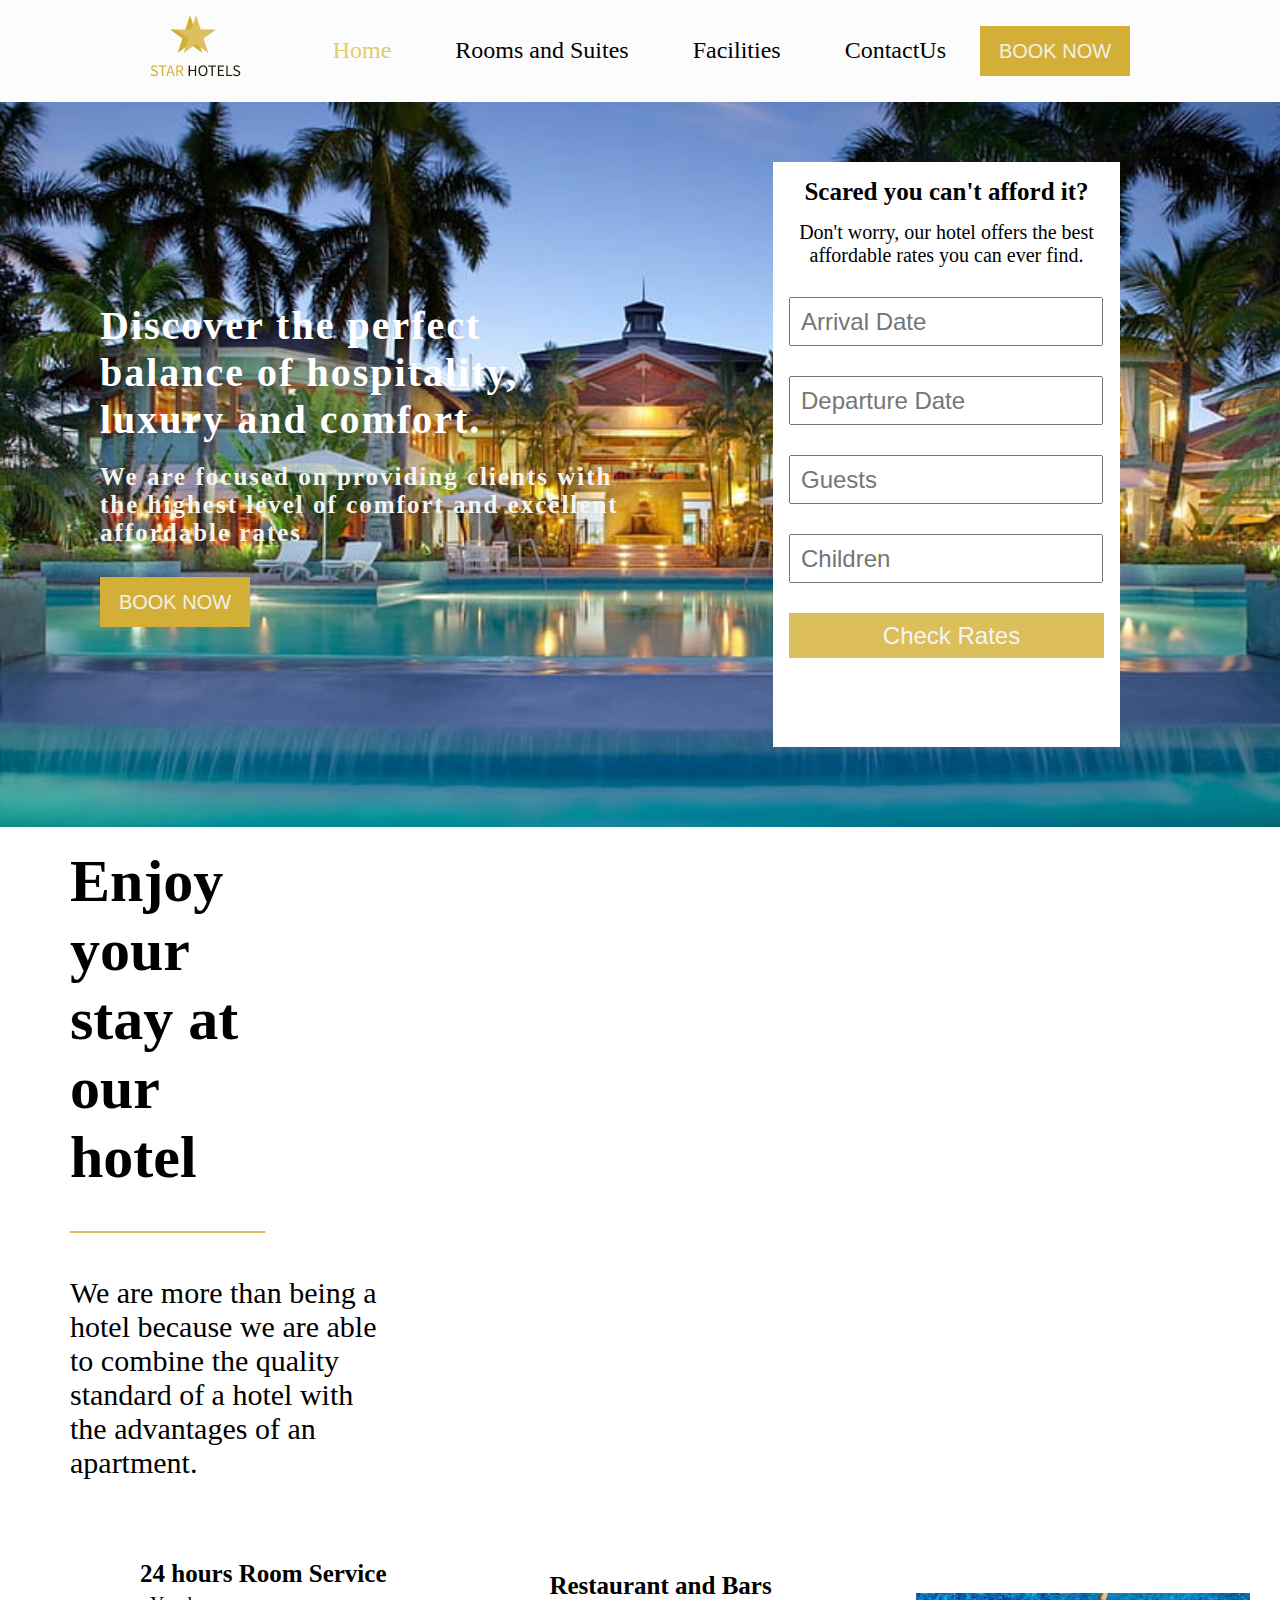
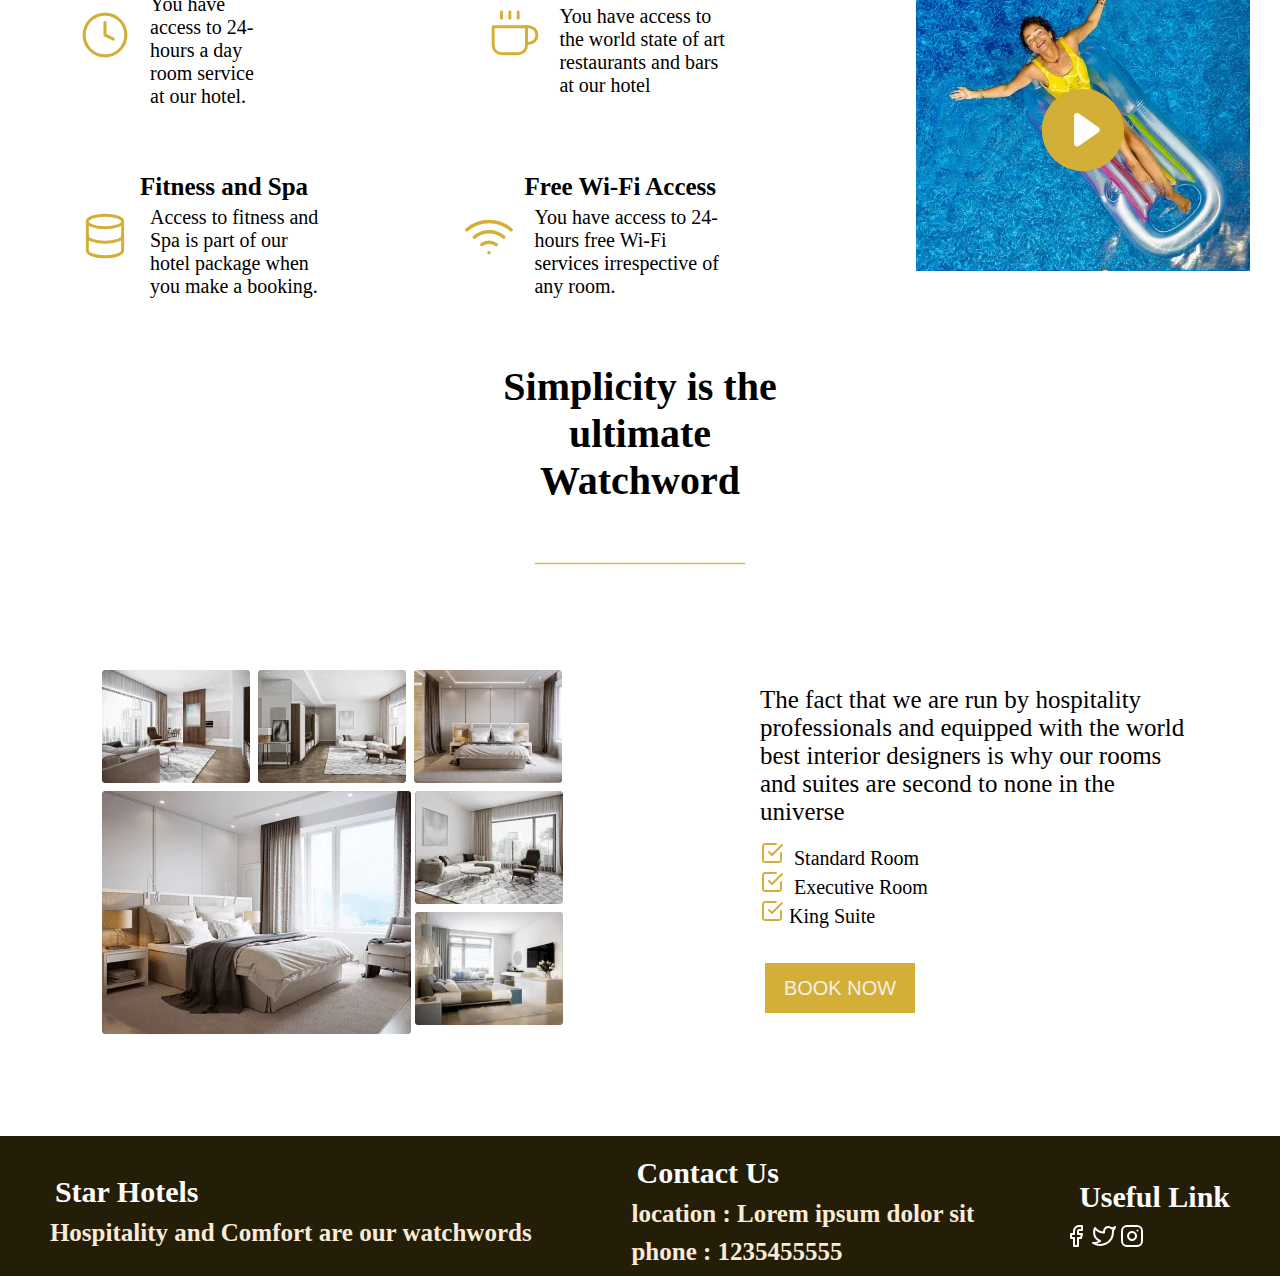
<file: homePage/index.html>
<!DOCTYPE html>
<html lang="en">

<head>
    <meta charset="UTF-8">
    <meta name="viewport" content="width=device-width, initial-scale=1.0">
    <title>5Star Hotel</title>
    <link rel="stylesheet" href="home.css">
    <link rel="shortcut icon" href="favicon.ico" type="image/x-icon">
</head>

<body>
    <!-- navbar making -->
    <div class="navbar">
        <div class="nav-logo">
            <img src="./images/star-image.png" alt="hotel logo">
        </div>
        <div>
            <ul class="nav-list">
                <li>Home</li>
                <li><a href="../roomsPage/roomsPage.html">Rooms and Suites</a></li>
                <li><a href="../facilities/facilityPage.html">Facilities</a></li>
                <li><a href="../contactPage/contactPage.html">ContactUs</a></li>
                <button>BOOK NOW</button>
            </ul>
        </div>
    </div>

    <!-- container background image  -->
    <div class="container">
        <div class="container-para">
            <p class="container-para-top">
                Discover the perfect balance
                of hospitality, luxury and
                comfort.
            </p>
            <p class="container-para-bottom">
                We are focused on providing clients with the highest level
                of comfort and excellent affordable rates
            </p>
            <button>BOOK NOW</button>
        </div>
        <div class="available-check-form">
            <h3>Scared you can't afford it?</h3>
            <!-- if i taking class on this p tag then the color does not work for taking the upper container divs nth-child concept-->
            <p class="form-para">Don't worry, our hotel offers the best
                affordable rates you can ever find.
            </p>
            <form>
                <input type="text" placeholder="Arrival Date">
                <input type="text" placeholder="Departure Date">
                <input type="text" placeholder="Guests">
                <input type="text" placeholder="Children">
                <button>Check Rates</button>
            </form>
        </div>
    </div>

    <!-- Facilities of the hotel -->

    <div class="facility-container">
        <p class="top-heading">Enjoy your stay at our hotel</p>
        <h5>_____________</h5>
        <p class="para">We are more than being a hotel because we are able
            to combine the quality standard of a hotel with the
            advantages of an apartment.
        </p>
        <section class="facilities-list">
            <div class="lists">
                <div class="lists-top">
                    <div class="list-top">
                        <div class="list-image">
                            <img src="./images/clock.svg" alt="clock" height="50" width="50">
                        </div>
                        <div class="list-para">
                            <h4>24 hours Room Service</h4>
                            <p class="list-para">You have access to 24-hours a day room service at our hotel.</p>
                        </div>
                    </div>
                    <div class="list-top">
                        <div class="list-image">
                            <img src="./images/coffee.svg" alt="coffee" height="50" width="50">
                        </div>
                        <div class="list-para">
                            <h4>Restaurant and Bars</h4>
                            <p class="list-para">You have access to the world state of art restaurants and bars at our
                                hotel</p>
                        </div>
                    </div>
                </div>
                <div class="lists-bottom">
                    <div class="list-top">
                        <div class="list-image">
                            <img src="./images/spa.svg" alt="spa" height="50" width="50">
                        </div>
                        <div class="list-para">
                            <h4>Fitness and Spa</h4>
                            <p class="list-para">Access to fitness and Spa is part of our hotel package when you make a
                                booking.</p>
                        </div>
                    </div>
                    <div class="list-top">
                        <div class="list-image list-wifi">
                            <img src="./images/wifi.svg" alt="wifi" height="50" width="50">
                        </div>
                        <div class="list-para">
                            <h4>Free Wi-Fi Access</h4>
                            <p class="list-para">You have access to 24-hours free Wi-Fi services irrespective of any
                                room.</p>
                        </div>
                    </div>
                </div>
            </div>
            <div class="facility-video">
                <img src="./images/runningButton.svg" alt="runningButton" id="runningButton">
            </div>
        </section>
    </div>

    <!-- room show page -->

    <div>
        <p class="heading">
            Simplicity is the ultimate Watchword
        </p>
        <p class="underline">______________</p>

        <div class="room-diplay">
            <div class="left-display">
                <img src="./images/room1.webp" alt="room1">
                <img src="./images/room2.webp" alt="room2">
                <img src="./images/room3.webp" alt="room3">
                <div class="image">
                    <img src="./images/room4large.webp" alt="room4large">
                    <div>
                        <img src="./images/room5.webp" alt="room5">
                        <div>
                            <img src="./images/room6.webp" alt="room6">
                        </div>
                    </div>
                </div>
            </div>
            <div class="right-display">
                <p>The fact that we are run by hospitality professionals
                    and equipped with the world best interior designers
                    is why our rooms and suites are second to none in
                    the universe
                </p>
                <div class="check-square">
                    <li>
                        <img src="./images/check-square.svg" alt="check-square"><span> Standard Room</span>
                    </li>
                    <li>
                        <img src="./images/check-square.svg" alt="check-square"><span> Executive Room</span>
                    </li>
                    <li>
                        <img src="./images/check-square.svg" alt="check-square"><span>King Suite</span>
                    </li>
                </div>
                <button>BOOK NOW</button>
            </div>
        </div>
    </div>

    <!-- footer making -->

    <div class="footer">
        <div>
            <h2>Star Hotels</h2>
            <h6>Hospitality and Comfort are our watchwords</h6>
        </div>
        <div>
            <h2>Contact Us</h2>
            <h6>location :  Lorem ipsum dolor sit</h6>
            <h6>phone :  1235455555</h6>
        </div>
        <div>
            <h2>Useful Link</h2>
            <img src="./images/facebook.svg" alt="facebook">
            <img src="images/twitter.svg" alt="twitter">
            <img src="./images/instagram.svg" alt="instagram">
        </div>
    </div>

</body>

</html>
</file>
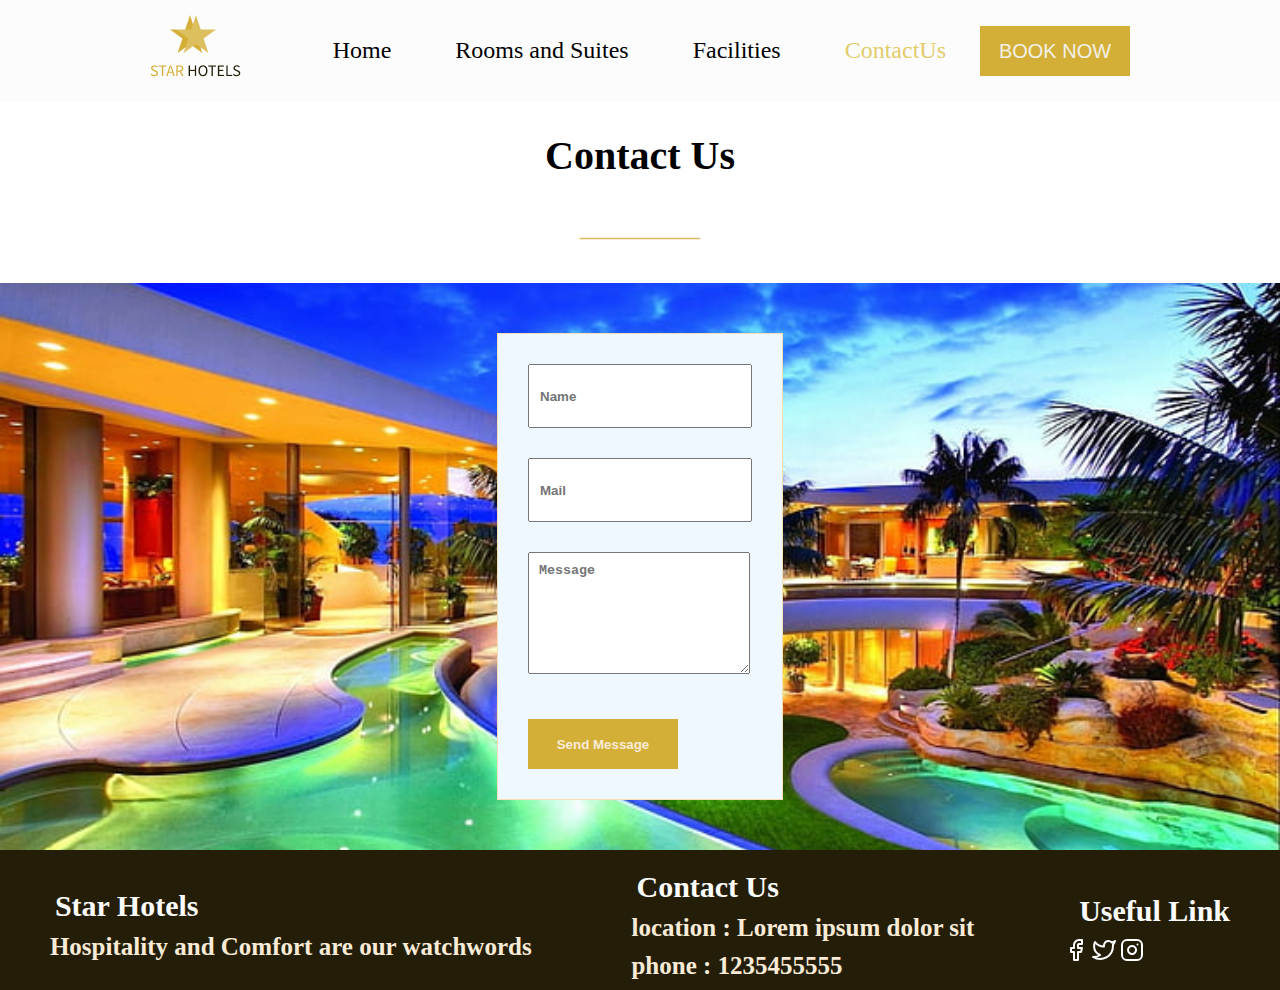
<file: contactPage/contactPage.html>
<!DOCTYPE html>
<html lang="en">

<head>
    <meta charset="UTF-8">
    <meta name="viewport" content="width=device-width, initial-scale=1.0">
    <title>5Star Hotel Contact</title>
    <link rel="stylesheet" href="./contactPage.css">
    <link rel="stylesheet" href="../homePage/home.css">
</head>

<body>
    <div class="navbar">
        <div class="nav-logo">
            <img src="../homePage/images/star-image.png" alt="hotel logo">
        </div>
        <div>
            <ul class="nav-list">
                <li><a href="../homePage/index.html" id="home">Home</a></li>
                <li class="room"><a href="../roomsPage/roomsPage.html">Rooms and Suites</a></li>
                <li><a href="../facilities/facilityPage.html">Facilities</a></li>
                <li id="contact">ContactUs</li>
                <button>BOOK NOW</button>
            </ul>
        </div>
    </div>

    <div>
        <p class="heading">
            Contact Us
        </p>
        <p class="underline">________</p>
    </div>

    <div class="form-background-image">
        <div class="form">
            <input type="text" placeholder="Name">
            <input type="text" placeholder="Mail">
            <textarea placeholder="Message"></textarea>
            <button>Send Message</button>
        </div>
    </div>

    <!-- footer -->
    <div class="footer">
        <div>
            <h2>Star Hotels</h2>
            <h6>Hospitality and Comfort are our watchwords</h6>
        </div>
        <div>
            <h2>Contact Us</h2>
            <h6>location :  Lorem ipsum dolor sit</h6>
            <h6>phone :  1235455555</h6>
        </div>
        <div>
            <h2>Useful Link</h2>
            <img src="../homePage/images/facebook.svg" alt="facebook">
            <img src="../homePage/images/twitter.svg" alt="twitter">
            <img src="../homePage/images/instagram.svg" alt="instagram">
        </div>
    </div>
</body>

</html>
</file>
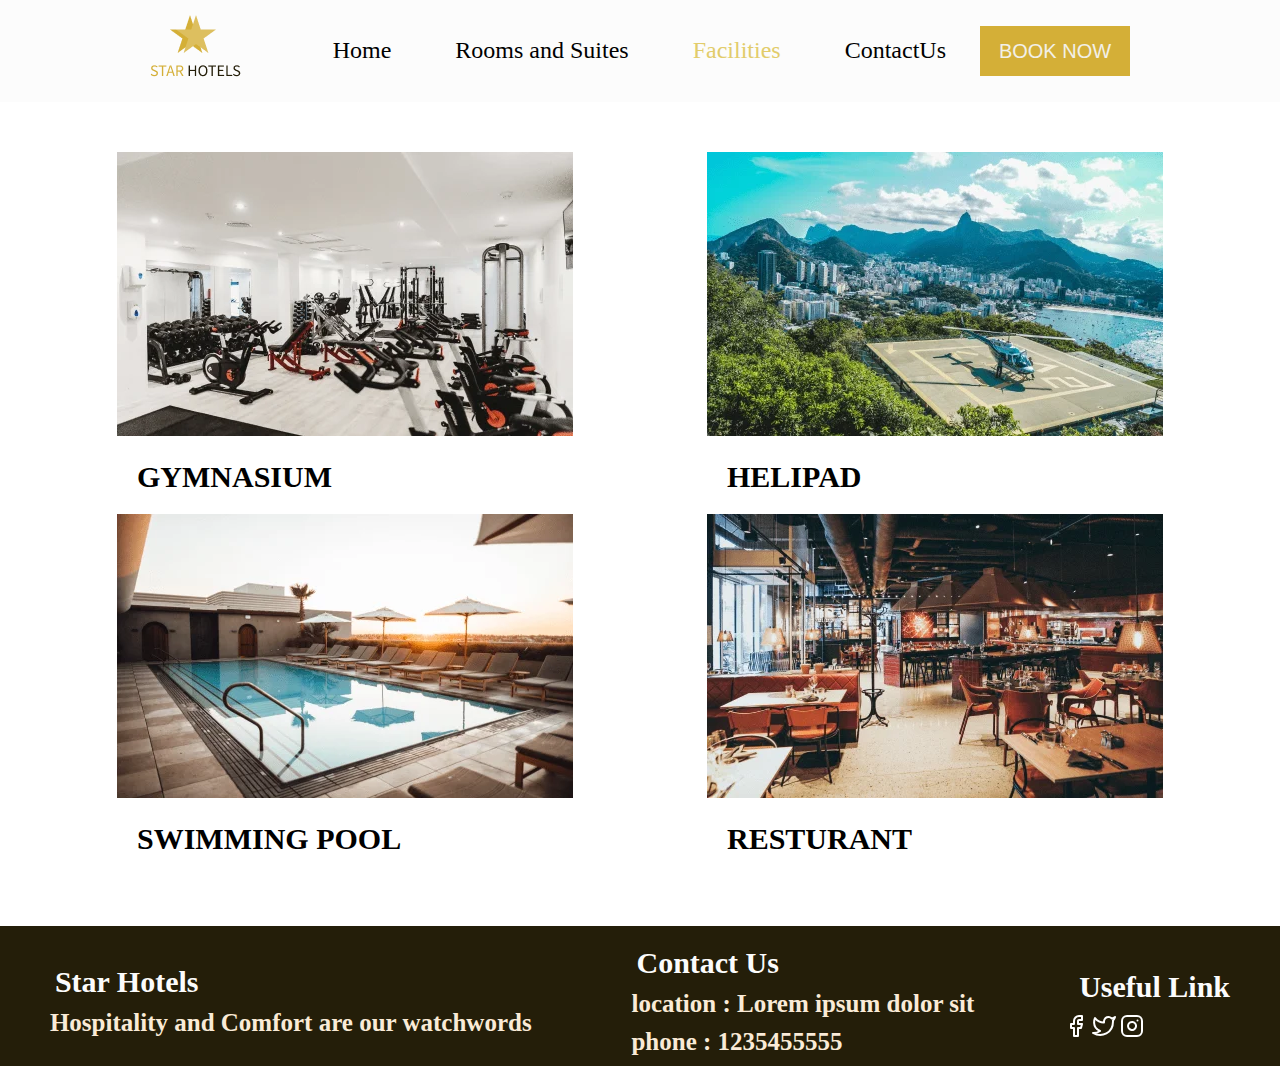
<file: facilities/facilityPage.html>
<!DOCTYPE html>
<html lang="en">

<head>
    <meta charset="UTF-8">
    <meta name="viewport" content="width=device-width, initial-scale=1.0">
    <title>5Star hotel Facility</title>
    <link rel="stylesheet" href="./facilityPage.css">
    <link rel="stylesheet" href="../homePage/home.css">
</head>

<body>
    <div class="navbar">
        <div class="nav-logo">
            <img src="../homePage/images/star-image.png" alt="hotel logo">
        </div>
        <div>
            <ul class="nav-list">
                <li><a href="../homePage/index.html" id="home">Home</a></li>
                <li class="room"><a href="../roomsPage/roomsPage.html">Rooms and Suites</a></li>
                <li id="facility">Facilities</li>
                <li><a href="../contactPage/contactPage.html">ContactUs</a></li>
                <button>BOOK NOW</button>
            </ul>
        </div>
    </div>

    <div class="facility-card">
        <div class="img-card">
            <img src="../homePage/images/gymnasium.webp" alt="gym">
            <p>GYMNASIUM</p>
        </div>
        <div class="img-card">
            <img src="../homePage/images/helipad.webp" alt="helipad">
            <p>HELIPAD</p>
        </div>
        <div class="img-card">
            <img src="../homePage/images/swimming_pool.webp" alt="swimmingpool">
            <p>SWIMMING POOL</p>
        </div>
        <div class="img-card">
            <img src="../homePage/images/restaurants.webp" alt="restaurants">
            <p>RESTURANT</p>
        </div>
    </div>

    <div class="footer">
        <div>
            <h2>Star Hotels</h2>
            <h6>Hospitality and Comfort are our watchwords</h6>
        </div>
        <div>
            <h2>Contact Us</h2>
            <h6>location : Lorem ipsum dolor sit</h6>
            <h6>phone : 1235455555</h6>
        </div>
        <div>
            <h2>Useful Link</h2>
            <img src="../homePage/images/facebook.svg" alt="facebook">
            <img src="../homePage/images/twitter.svg" alt="twitter">
            <img src="../homePage/images/instagram.svg" alt="instagram">
        </div>
    </div>
</body>

</html>
</file>
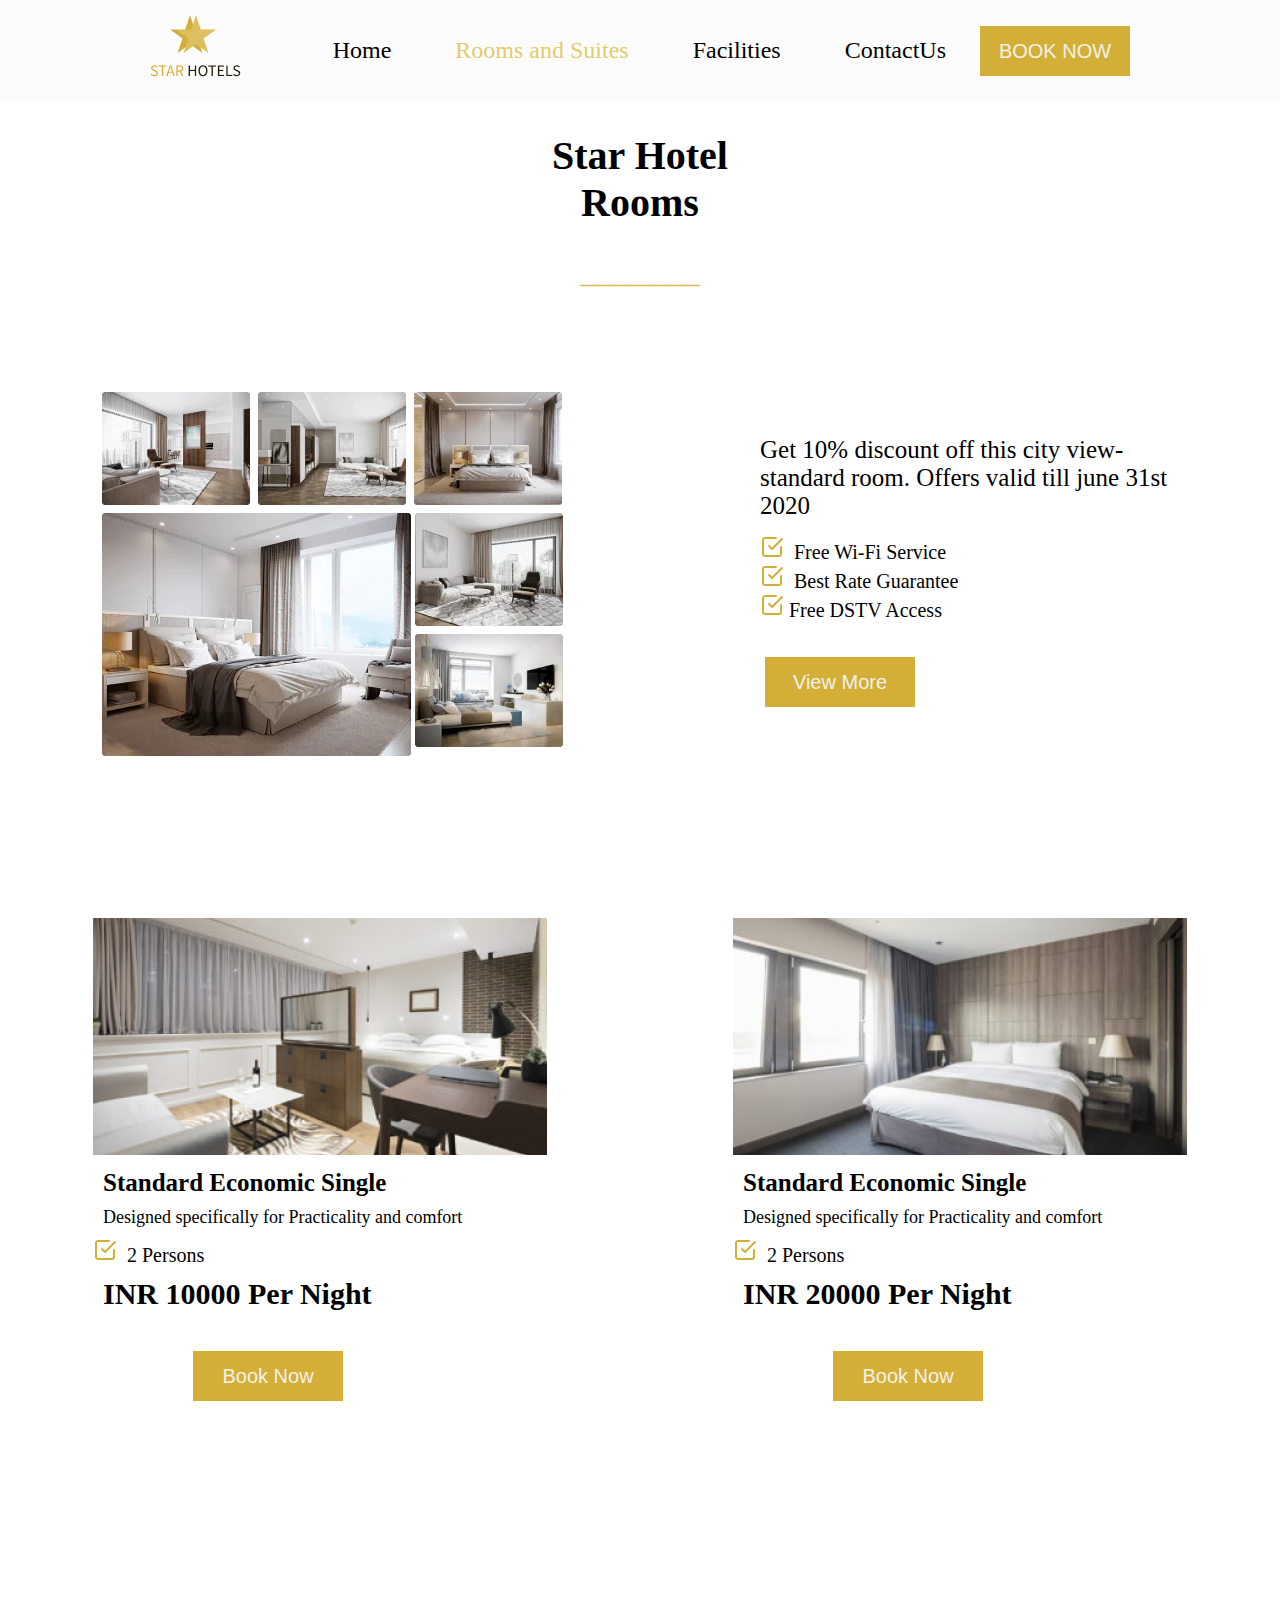
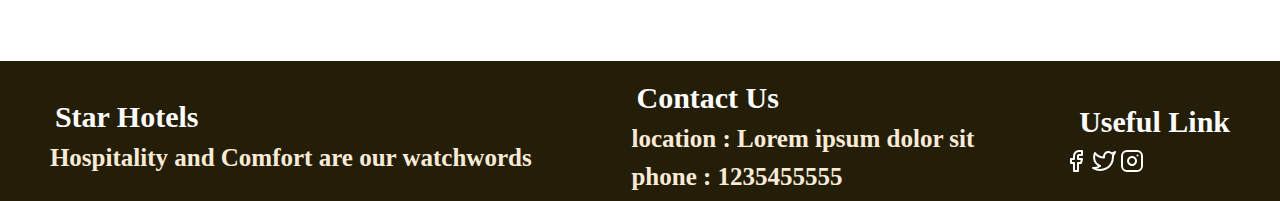
<file: roomsPage/roomsPage.html>
<!DOCTYPE html>
<html lang="en">

<head>
    <meta charset="UTF-8">
    <meta name="viewport" content="width=device-width, initial-scale=1.0">
    <title>5star Hotel Room and Suites</title>
    <link rel="stylesheet" href="../homePage/home.css">
    <link rel="stylesheet" href="./roomsPage.css">

</head>

<body>

    <!-- navbar -->

    <div class="navbar">
        <div class="nav-logo">
            <img src="../homePage/images/star-image.png" alt="hotel logo">
        </div>
        <div>
            <ul class="nav-list">
                <li><a href="../homePage/index.html" id="home">Home</a></li>
                <li class="room">Rooms and Suites</li>
                <li><a href="../facilities/facilityPage.html">Facilities</a></li>
                <li><a href="../contactPage/contactPage.html">ContactUs</a></li>
                <button>BOOK NOW</button>
            </ul>
        </div>
    </div>

    <div>
        <p class="heading">
            Star Hotel Rooms
        </p>
        <p class="underline">________</p>

        <div class="room-diplay">
            <div class="left-display">
                <img src="../homePage/images/room1.webp" alt="room1">
                <img src="../homePage/images/room2.webp" alt="room2">
                <img src="../homePage/images/room3.webp" alt="room3">
                <div class="image">
                    <img src="../homePage/images/room4large.webp" alt="room4large">
                    <div>
                        <img src="../homePage/images/room5.webp" alt="room5">
                        <div>
                            <img src="../homePage/images/room6.webp" alt="room6">
                        </div>
                    </div>
                </div>
            </div>
            <div class="right-display">
                <p>Get 10% discount off this city view- standard room.
                    Offers valid till june 31st 2020
                </p>
                <div class="check-square">
                    <li>
                        <img src="../homePage/images/check-square.svg" alt="check-square"><span> Free Wi-Fi
                            Service</span>
                    </li>
                    <li>
                        <img src="../homePage/images/check-square.svg" alt="check-square"><span> Best Rate
                            Guarantee</span>
                    </li>
                    <li>
                        <img src="../homePage/images/check-square.svg" alt="check-square"><span>Free DSTV Access</span>
                    </li>
                </div>
                <button>View More</button>
            </div>
        </div>
    </div>

    <div class="container-card">
        <div class="card">
            <img src="../homePage/images/economicRoom2.png" alt="room2">
            <p class="card-heading">
                Standard Economic Single
            </p>
            <p class="card-para">
                Designed specifically for Practicality and
                comfort
            </p>
            <li>
                <img src="../homePage/images/check-square.svg" alt="check-square"><span> 2 Persons</span>
            </li>
            <p class="price">INR 10000 Per Night</p>
            <button>Book Now</button>
        </div>
         <div class="card">
            <img src="../homePage/images/economicRoom1.png" alt="room1">
            <p class="card-heading">
                Standard Economic Single
            </p>
            <p class="card-para">
                Designed specifically for Practicality and
                comfort
            </p>
            <li>
                <img src="../homePage/images/check-square.svg" alt="check-square"><span> 2 Persons</span>
            </li>
            <p class="price">INR 20000 Per Night</p>
            <button>Book Now</button>
        </div>
    </div>

    <div class="footer">
        <div>
            <h2>Star Hotels</h2>
            <h6>Hospitality and Comfort are our watchwords</h6>
        </div>
        <div>
            <h2>Contact Us</h2>
            <h6>location :  Lorem ipsum dolor sit</h6>
            <h6>phone :  1235455555</h6>
        </div>
        <div>
            <h2>Useful Link</h2>
            <img src="../homePage/images/facebook.svg" alt="facebook">
            <img src="../homePage/images/twitter.svg" alt="twitter">
            <img src="../homePage/images/instagram.svg" alt="instagram">
        </div>
    </div>

</body>

</html>
</file>
<file: homePage/home.css>
* {
    margin: 0;
    padding: 0;
}

a {
    text-decoration: none;
    color: black;
}

.navbar {
    display: flex;
    justify-content: space-between;
    align-items: center;
    padding: 15px 150px;
    /* cursor: pointer; */
    background-color: #fcfcfc;
}

.nav-logo{
    cursor: pointer;
}

ul.nav-list li {
    display: inline-block;
    list-style-type: none;
    margin: 5px 30px;
    font-size: 1.5rem;
    cursor: pointer;
}

li:nth-child(1) {
    color:#e2cc6b
}

li + button {
    height: 50px;
    width: 150px;
    background-color: #d4af37;
    color: #f2f0e8;
    border-style: none;
    font-size: 20px;
    cursor: pointer;
}

li + button:hover {
    width:160px ;
    height: 60px;
    font-size: 22px;
    background-color: #d4af37;
}

.container {
    background-image: url("./images/hotel-image.jpg");
    background-repeat: no-repeat;
    background-size: cover;
    display: flex;
    justify-content: space-between;
}

.container-para-top {
    font-size: 40px;
    color: #ffffff;
    font-weight: 900;
    letter-spacing: 2px;
    padding: 200px 100px 0;
}

.container-para-bottom {
     font-size: 25px;
    color:#f4f4f4;
    /* color: tomato; */
    font-weight: 700;
    letter-spacing: 2px;
    padding: 20px 100px 0;
}

/* div p:nth-child(1) {
    font-size: 40px;
    color: #ffffff;
    font-weight: 900;
    letter-spacing: 2px;
    padding: 200px 100px 0;
}

div p:nth-child(2) {
    font-size: 25px;
    color:#f4f4f4;
    font-weight: 700;
    letter-spacing: 2px;
    padding: 20px 100px 0;
} */

p + button {
    height: 50px;
    width: 150px;
    background-color: #d4af37;
    color: #f2f0e8;
    border-style: none;
    font-size: 20px;
    cursor: pointer;
    margin:30px 100px 200px ;
}

p + button:hover {
    margin: 25px 100px 220px;
}

.available-check-form {
    border: 1px solid white;
    border: none;
    background-color: #ffffff;
    color: black;
    width: 500px;
    border: 1px solid white;
    margin: 60px 160px 80px 50px ;
}

h3 {
    font-size: 25px;
    margin: 15px;
    text-align: center;
}

.form-para {
    color: black;
    font-size: 20px;
    text-align: center;
    margin: 15px;
}

form input {
    height: 45px;
    width: 300px;
    margin: 15px;
    font-size: 1.5rem;
    padding-left: 10px;
    outline: none;
}

form button {
     height: 45px;
    width: 315px;
    margin: 15px 15px 5px;
    font-size: 1.5rem;
    padding-left: 10px;
    background-color: #dcbe5c;
    color: #f4f4f4;
    border: none;
}

.facility-container {
    margin-left: 40px;
}

.list-top {
    display: flex;
    align-items: center;
    margin: 30px;
}

.lists-top {
    display: flex;
    align-items: center;
}


p.list-para {
    font-size: 20px;
    padding: 5px 150px 5px 10px;
}

.lists-bottom {
    display: flex;
    align-items: center;
}

.facility-video {
    background-image: url("./images/videoImage.webp");
    box-sizing: border-box;
    width: 350px;
    margin-right: 30px;
}

div h5 {
    margin-top: -15px;
    margin-left: 30px;
    font-weight: bolder;
    font-size: 30px;
    margin-bottom: 40px;
    color: #dcbe5d;
}

#runningButton {  
    padding: 90px 120px;
}

.facilities-list{
    display: flex;
    justify-content: space-around;
    align-items: center;
    /* flex-wrap: wrap; */
    gap: 10px;
}

.top-heading {
    font-size: 60px;
    font-weight: bolder;
    margin: 20px 1000px 25px 30px;
}

.para {
    font-size: 30px;
    margin: 0 900px 50px 30px;
}

.list-image {
    margin: 10px;
}

.list-wifi {
    margin-left: -70px;
}

h4 {
    font-size: 25px;
}

.image {
    display: flex;
}

div.image img {
    margin: 4px;
}

li{
    list-style-type: none;
}

span {
    font-size: 20px;
    color: black;
    margin-left: 5px;

}

div + button {
    height: 50px;
    width: 150px;
    background-color: #d4af37;
    color: #f2f0e8;
    border-style: none;
    font-size: 20px;
    cursor: pointer;
    margin: 20px;
}

.room-diplay {
    display: flex;
    justify-content: space-around;
    align-items: center;
}

.left-display {
    margin: 100px;
}

.right-display {
    margin: 80px;
} 

div.right-display p {
    font-size: 25px;
    margin: 15px;
    /* padding: 15px; */
}

.check-square {
    margin: 15px;
}

p.heading {
    font-size: 40px;
    font-weight: bolder;
    margin: 30px 500px;
    /* padding: 20px; */
    text-align: center;
}

p.underline {
    text-align: center;
    color: #dcbe5d;
    font-size: 30px;
}

div.left-display img {
    margin: 2px;
}

.para-review {
    text-align: center;
    margin: 25px 400px 30px 400px;
    font-size: 25px;
}

.footer {
    background-color: #241e09;
    display: flex;
    justify-content: space-around;
    align-items: center;
}

h2 {
    font-size: 30px;
    color: #fcfcfc;
    margin: 20px 10px 10px 15px;
}

h6 {
    font-size: 25px;
    color: antiquewhite;
    margin: 10px;
}

h2~img {
    cursor: pointer;
}
</file>
<file: contactPage/contactPage.css>
#contact {
    color:#e2cc6b;
}

.form-background-image {
    background-image: url("../homePage/images/hotel-image-backside.jpg");
    background-repeat: no-repeat;
    background-size: cover;
    display: flex;
    justify-content: center;
    align-items: center;
    margin: 40px 0 0;
}

div.form input {
    height: 40px;
    width: 200px;
    display: block;
    margin: 30px;
    padding: 10px;
    font-weight: bold;
}

div.form textarea {
     height: 100px;
    width: 200px;
    display: block;
    margin: 30px;
    padding: 10px;
    font-weight: bold;
}

div.form button {
    height: 50px;
    width: 150px;
    margin: 15px 30px 30px;
    font-weight: bold;
    background-color: #d4af37;
    color: antiquewhite;
    border: none;
    cursor: pointer;
}

div button:hover {
    height: 55px;
    width: 155px;
}

.form {
    border: 1px solid wheat;
    background-color: aliceblue;
    margin: 50px 20px;
}
</file>
<file: facilities/facilityPage.css>
#facility {
      color:#e2cc6b;
}

div.img-card p {
    font-size: 30px;
    font-weight: bolder;
    margin: 20px;
}

.facility-card {
    margin: 30px;
    padding: 20px;
    display: flex;
    justify-content: space-around;
    align-items: center;
    flex-wrap: wrap;
}
</file>
<file: roomsPage/roomsPage.css>
#home {
    color: black;
    text-decoration: none;
}

.room {
    text-decoration: none;
    color:#e2cc6b;
}

.card {
    margin: 60px;
}

.card-heading {
    font-size: 25px;
    margin: 10px;
    font-weight: bolder;
}

.card-para {
    font-size: 18px;
    margin: 10px;
    font-weight: 500;
}

.price {
    font-size: 30px;
    margin: 10px;
    font-weight: bolder;
}

.container-card {
    display: flex;
    justify-content: space-around;
    align-items: center;
}
</file>
